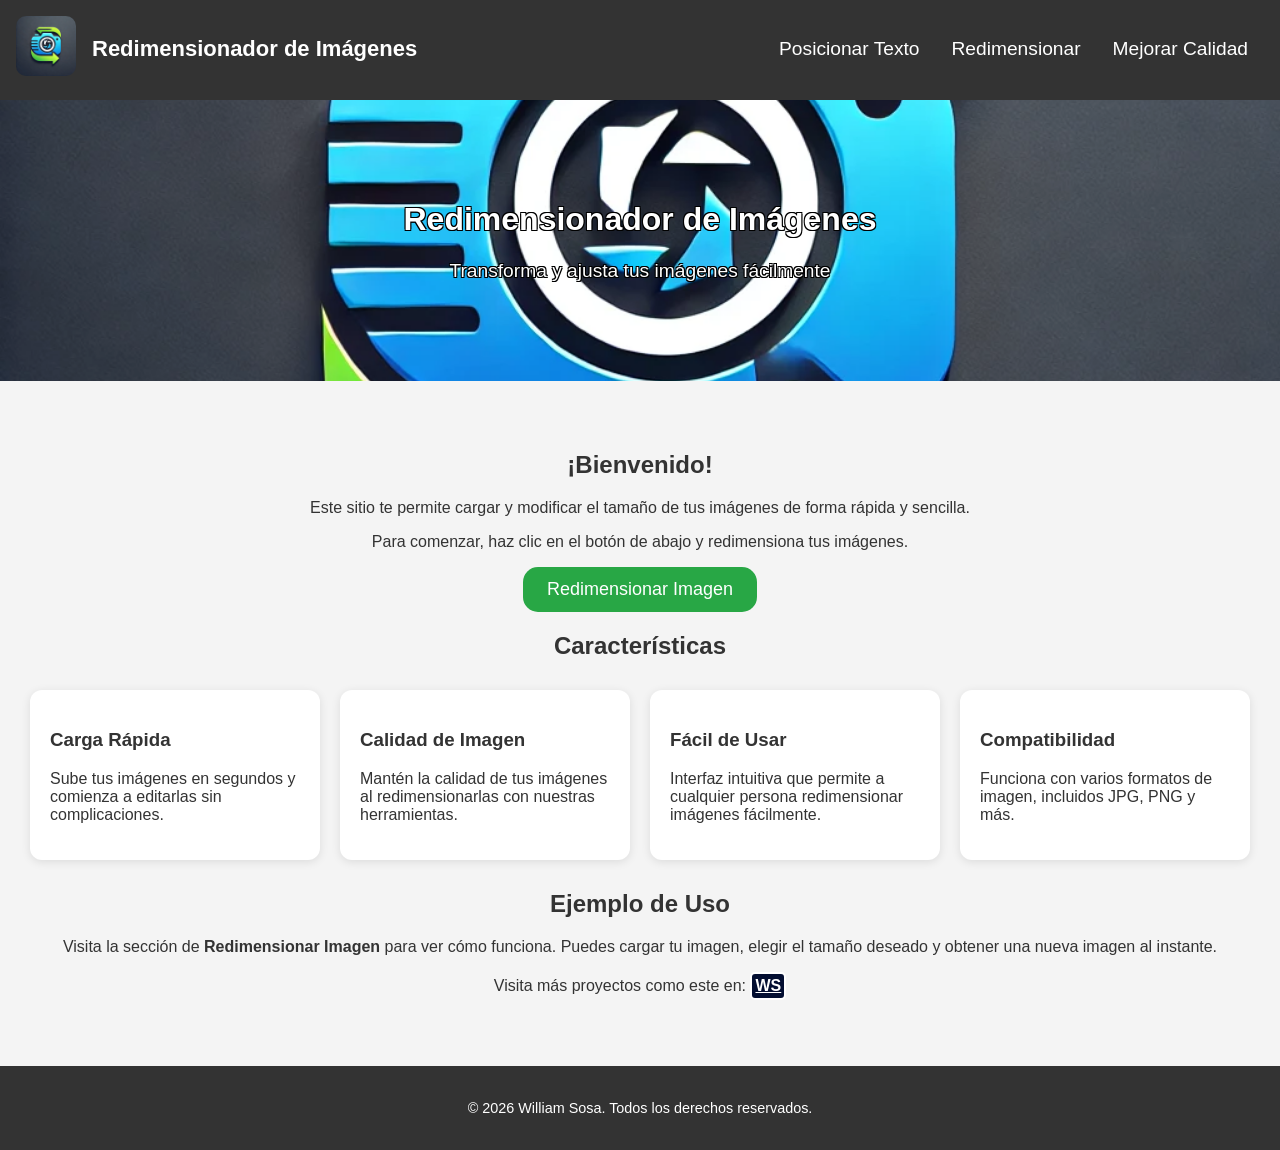
<file: index.html>
<!DOCTYPE html>
<html lang="es">

<head>
    <meta charset="UTF-8">
    <meta name="viewport" content="width=device-width, initial-scale=1.0">
    <title>Redimensionador de Imágenes</title>

    <link rel="shortcut icon" href="assets/logo_redimensionar.webp" type="image/x-icon">
    <link rel="stylesheet" href="css/index.css">
    <script src="js/index.js" defer></script>
</head>

<body>
    <header>
        <nav>
            <div class="logo-container">
                <div class="logo">
                    <a href="/">
                        <img src="assets/logo_redimensionar.webp" alt=" ">
                    </a>
                </div>
                <h2 class="title">Redimensionador de Imágenes</h2>
            </div>
            <ul class="nav-links">
                <li><a href="text_position.html">Posicionar Texto</a></li>
                <li><a href="resize.html">Redimensionar</a></li>
                <li><a href="quality.html">Mejorar Calidad</a></li>
            </ul>
            <div class="hamburger">
                <span></span>
                <span></span>
                <span></span>
            </div>
        </nav>
    </header>

    <div class="hero">
        <h1>Redimensionador de Imágenes</h1>
        <p>Transforma y ajusta tus imágenes fácilmente</p>
    </div>

    <div class="container">
        <h2>¡Bienvenido!</h2>
        <p>Este sitio te permite cargar y modificar el tamaño de tus imágenes de forma rápida y sencilla.</p>
        <p>Para comenzar, haz clic en el botón de abajo y redimensiona tus imágenes.</p>
        <a href="resize.html"><button class="btn">Redimensionar Imagen</button></a>

        <h2>Características</h2>
        <div class="features">
            <div class="feature">
                <h3>Carga Rápida</h3>
                <p>Sube tus imágenes en segundos y comienza a editarlas sin complicaciones.</p>
            </div>
            <div class="feature">
                <h3>Calidad de Imagen</h3>
                <p>Mantén la calidad de tus imágenes al redimensionarlas con nuestras herramientas.</p>
            </div>
            <div class="feature">
                <h3>Fácil de Usar</h3>
                <p>Interfaz intuitiva que permite a cualquier persona redimensionar imágenes fácilmente.</p>
            </div>
            <div class="feature">
                <h3>Compatibilidad</h3>
                <p>Funciona con varios formatos de imagen, incluidos JPG, PNG y más.</p>
            </div>
        </div>

        <h2>Ejemplo de Uso</h2>
        <p>Visita la sección de <strong>Redimensionar Imagen</strong> para ver cómo funciona. Puedes cargar tu imagen,
            elegir el tamaño deseado y obtener una nueva imagen al instante.</p>
        <p>Visita más proyectos como este en: <a class="ws" href="https://portafolio-william-sosa.web.app"
                target="_blank">WS</a></p>
    </div>

    <footer>
        <p> <!-- Script --> </p>
    </footer>
</body>

</html>
</file>
<file: css/index.css>
/* General */
body {
    font-family: Arial, Helvetica, sans-serif;
    background-color: #333;
    box-sizing: border-box;
    user-select: none;
    color: #333;
    padding: 0;
    margin: 0;
}

/* Header */
header {
    background-color: #333;
    height: 100px;
}

header nav {
    justify-content: space-between;
    align-items: center;
    display: flex;
    padding: 1rem;
}

header nav .logo-container {
    display: flex;
    align-items: center;
}

header nav .logo-container h2 {
    font-size: 22px;
}

header nav .logo a {
    text-decoration: none;
    color: #fff;
    font-size: 1.5rem;
}

header nav .logo img {
    transition: transform 0.5s ease;
    border-radius: 10px;
    height: 60px;
    width: 60px;
}

header nav .logo img:hover {
    transform: scale(1.05);
}

header .title {
    color: #fff;
    font-size: 1.8rem;
    margin-left: 1rem;
}

header .nav-links {
    transition: max-height 0.5s ease-out;
    list-style: none;
    overflow: hidden;
    display: flex;
    margin: 0;
}

header .nav-links li {
    margin: 0 1rem;
}

header .nav-links a {
    transition: all 0.4s ease;
    text-decoration: none;
    color: #fff;
    font-size: 1.2rem;
}

header .nav-links a:hover {
    color: #ccc;
    font-size: 1.3rem;
}

header .hamburger {
    flex-direction: column;
    cursor: pointer;
    display: none;
}

header .hamburger span {
    background-color: #fff;
    transition: background-color 0.3s;
    margin-bottom: 5px;
    border-radius: 5px;
    height: 3px;
    width: 25px;
}

/* Hero */
.hero {
    background: url('../assets/logo_redimensionar.webp') no-repeat center center/cover;
    padding: 80px 20px;
    text-align: center;
    color: #fff;
    text-shadow:
        1px 1px 0 #000,
        -1px -1px 0 #000,
        1px -1px 0 #000,
        -1px 1px 0 #000,
        0px 1px 0 #000,
        0px -1px 0 #000;
}

.hero h2 {
    font-size: 2.5em;
    margin: 0;
}

.hero p {
    font-size: 1.2em;
}

/* Container */
.container {
    background-color: #f4f4f4;
    text-align: center;
    padding: 50px 20px;
}

.container h2 {
    margin: 20px 0;
}

.features {
    justify-content: space-around;
    display: flex;
    flex-wrap: wrap;
    margin: 20px 0;
}

.feature {
    background-color: #fff;
    text-align: left;
    box-shadow: 0 2px 10px rgba(0, 0, 0, 0.1);
    border-radius: 12px;
    padding: 20px;
    margin: 10px;
    width: 250px;
}

p a {
    color: #333;
    font-weight: bold;
}

/* Botones */
.btn {
    background-color: #28a745;
    transition: all 0.6s ease;
    cursor: pointer;
    color: #fff;
    border: none;
    border-radius: 15px;
    padding: 12px 24px;
    font-size: 18px;
}

.btn:hover {
    background-color: #218838;
    transform: scale(1.05);
}

.btn:active {
    transform: scale(0.95);
}

/* Footer */
footer {
    background-color: #333;
    text-align: center;
    color: #fff;
    font-size: 0.9em;
    padding: 20px;
}


.ws {
    background-color: #030e31;
    border: 2px solid #ffffff;
    text-decoration: underline;
    color: #fff;
    font-weight: bold;
    border-radius: 5px;
    padding: 3px;
    animation: palpitar 5s infinite ease-in-out;
    display: inline-block;
    transform-origin: center;
}

@keyframes palpitar {

    0%,
    100% {
        transform: scale(1);
    }

    25% {
        transform: scale(1.05);
        box-shadow: 0 0 8px rgba(136, 136, 136, 0.6);
    }

    50% {
        transform: scale(1);
    }

    75% {
        transform: scale(1.1);
    }
}

@media (max-width: 1000px) {
    header .nav-links {
        background-color: #333;
        flex-direction: column;
        position: absolute;
        text-align: center;
        display: flex;
        max-height: 0;
        width: 100%;
        top: 99px;
        right: 0;
    }

    header .nav-links li {
        margin: 1rem 0;
    }

    header .hamburger {
        display: flex;
    }

    header .nav-links.active {
        max-height: 300px;
    }

    header nav .logo-container h2 {
        font-size: 16px;
    }
}
</file>
